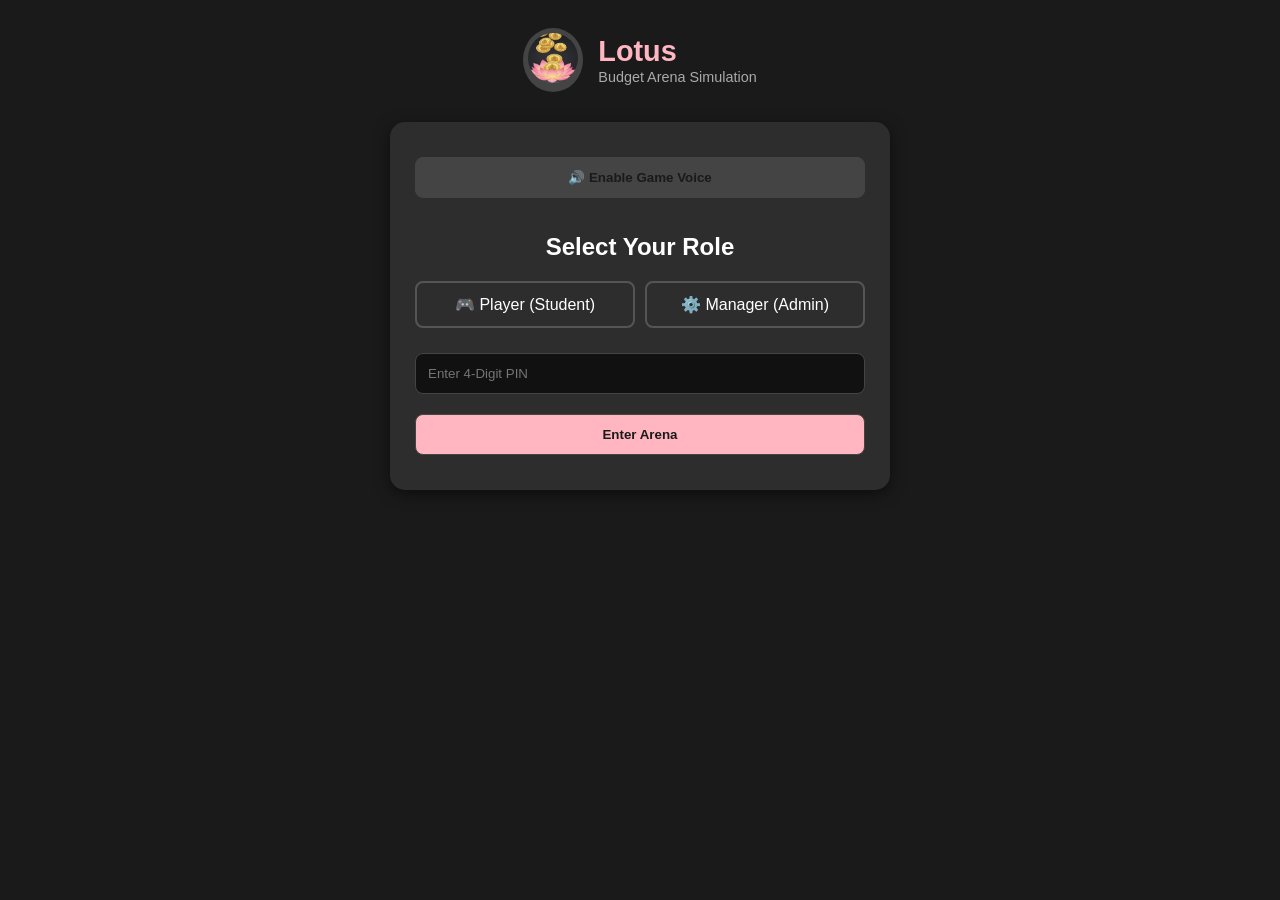
<file: index.html>
<!DOCTYPE html>
<html lang="en">
<head>
    <meta charset="UTF-8">
    <meta name="viewport" content="width=device-width, initial-scale=1.0">
    <title>Lotus Arena - Login</title>
    <link rel="stylesheet" href="style.css">
</head>
<body>
    <div class="header-container">
        <div class="logo-container">
            <img src="./Lotus.png" alt="Lotus Logo" style="width:50px; height:50px; border-radius:50%;">
        </div>
        <div>
            <span class="brand-name">Lotus</span>
            <span class="subtitle">Budget Arena Simulation</span>
        </div>
    </div>

    <div class="login-card">
        <button id="audioBtn" onclick="toggleAudio()" style="background:#444; margin-bottom:15px;">🔊 Enable Game Voice</button>
        
        <h2>Select Your Role</h2>
        <div class="role-selection" style="display: flex; gap: 10px; margin-bottom: 15px;">
            <label style="flex: 1;">
                <input type="radio" name="role" value="student" checked style="display:none;">
                <div class="role-option">🎮 Player (Student)</div>
            </label>
            <label style="flex: 1;">
                <input type="radio" name="role" value="manager" style="display:none;">
                <div class="role-option">⚙️ Manager (Admin)</div>
            </label>
        </div>

        <input type="password" id="pin-code" placeholder="Enter 4-Digit PIN" maxlength="4">
        <button onclick="login()">Enter Arena</button>
    </div>

    <script src="accessibility.js"></script>
    <script src="auth-logic.js"></script>
</body>
</html>
</file>
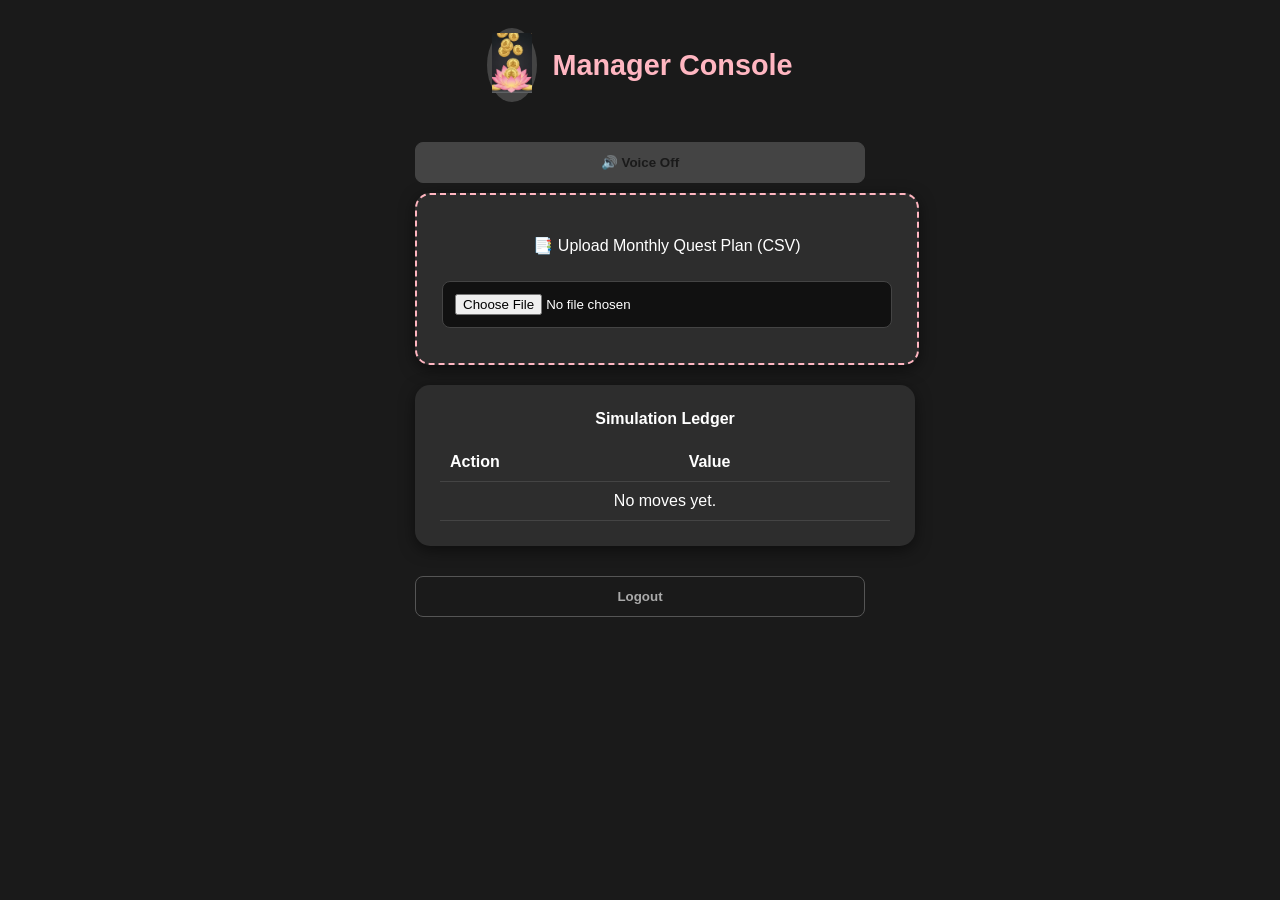
<file: manager.html>
<!DOCTYPE html>
<html lang="en">
<head>
    <meta charset="UTF-8">
    <title>Lotus Arena - Manager</title>
    <link rel="stylesheet" href="style.css">
</head>
<body>
    <div class="header-container">
        <div class="logo-container"><img src="./Lotus.png" alt="Lotus Logo" style="width:40px;"></div>
        <span class="brand-name">Manager Console</span>
    </div>

    <div class="arena-container">
        <button id="audioBtn" onclick="toggleAudio()" style="background:#444; margin-bottom:10px;">🔊 Voice Off</button>

        <div class="login-card" style="border: 2px dashed var(--accent);">
            <p>📑 Upload Monthly Quest Plan (CSV)</p>
            <input type="file" id="excel-upload" accept=".csv" onchange="processExcel(event)">
        </div>

        <div class="login-card" style="max-height: 400px; overflow-y: auto;">
            <strong>Simulation Ledger</strong>
            <table id="ledger">
                <thead><tr><th>Action</th><th>Value</th></tr></thead>
                <tbody id="ledger-body"></tbody>
            </table>
        </div>

        <button onclick="window.location.href='index.html'" style="background: transparent; border: 1px solid #555; color: #aaa;">Logout</button>
    </div>

    <script src="accessibility.js"></script>
    <script src="manager-logic.js"></script>
</body>
</html>
</file>
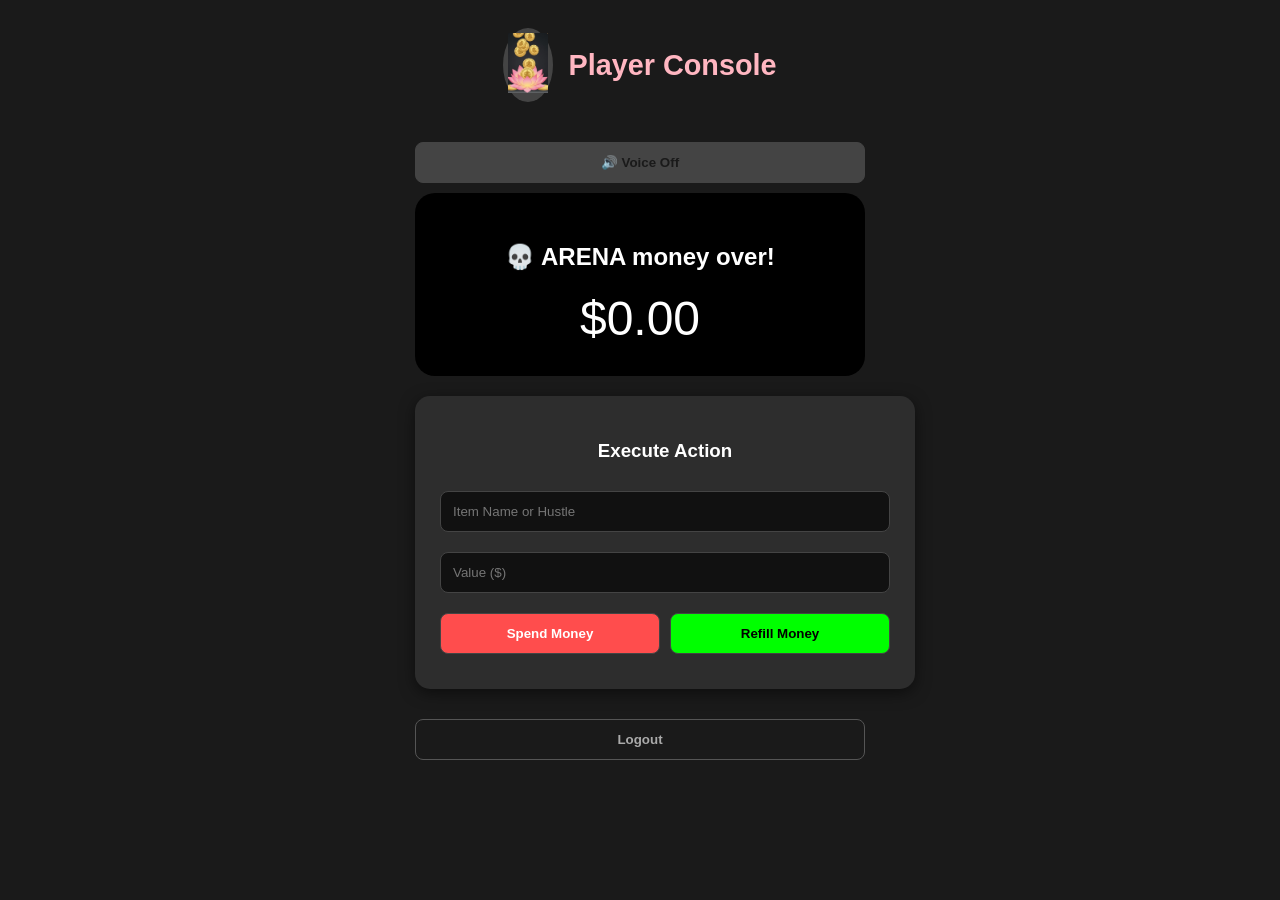
<file: student.html>
<!DOCTYPE html>
<html lang="en">
<head>
    <meta charset="UTF-8">
    <title>Lotus Arena - Player</title>
    <link rel="stylesheet" href="style.css">
</head>
<body>
    <div class="header-container">
        <div class="logo-container"><img src="./Lotus.png" alt="Lotus Logo" style="width:40px;"></div>
        <span class="brand-name">Player Console</span>
    </div>

    <div class="arena-container">
        <button id="audioBtn" onclick="toggleAudio()" style="background:#444; margin-bottom:10px;">🔊 Voice Off</button>

        <div id="status-box" class="status-box good-budget">
            <h2 id="game-status">🛡️ Arena: Active</h2>
            <div id="balance-val" style="font-size: 3rem;">$0.00</div>
        </div>

        <div class="login-card">
            <h3>Execute Action</h3>
            <input type="text" id="desc" placeholder="Item Name or Hustle">
            <input type="number" id="amt" placeholder="Value ($)">
            <div style="display: flex; gap: 10px;">
                <button onclick="addMove('expense')" style="background:var(--danger); color:white;">Spend Money</button>
                <button onclick="addMove('earning')" style="background:var(--success); color:#000;">Refill Money</button>
            </div>
        </div>

        <button onclick="window.location.href='index.html'" style="background: transparent; border: 1px solid #555; color: #aaa;">Logout</button>
    </div>

    <script src="accessibility.js"></script>
    <script src="student-logic.js"></script>
</body>
</html>
</file>
<file: style.css>
:root {
    --bg-dark: #1a1a1a;
    --card-bg: #2d2d2d;
    --accent: #FFB6C1;
    --danger: #ff4d4d;
    --success: #00ff00;
}

body {
    background-color: var(--bg-dark);
    color: white;
    font-family: 'Segoe UI', Tahoma, sans-serif;
    display: flex;
    flex-direction: column;
    align-items: center;
    padding: 20px;
}

.header-container { display: flex; align-items: center; gap: 15px; margin-bottom: 30px; }
.logo-container { background: #444; border-radius: 50%; padding: 5px; }
.brand-name { color: var(--accent); font-weight: bold; font-size: 1.8rem; display: block; }
.subtitle { color: #aaa; font-size: 0.9rem; }

.arena-container, .login-card {
    width: 100%;
    max-width: 450px;
}

.login-card {
    background-color: var(--card-bg);
    padding: 25px;
    border-radius: 15px;
    margin-bottom: 20px;
    box-shadow: 0 4px 15px rgba(0,0,0,0.5);
    text-align: center;
}

.status-box {
    padding: 30px;
    border-radius: 20px;
    text-align: center;
    margin-bottom: 20px;
    transition: 0.5s;
}

.good-budget { background: linear-gradient(145deg, #2e7d32, #1b5e20); }
.warning-budget { 
    background: linear-gradient(145deg, #b71c1c, #7f0000); 
    animation: pulse 1s infinite alternate;
}

@keyframes pulse {
    from { box-shadow: 0 0 10px var(--danger); }
    to { box-shadow: 0 0 30px var(--danger); }
}

input, button {
    width: 100%;
    padding: 12px;
    margin: 10px 0;
    border-radius: 8px;
    border: 1px solid #444;
    background: #111;
    color: white;
    box-sizing: border-box;
}

button { background-color: var(--accent); color: var(--bg-dark); font-weight: bold; cursor: pointer; }
.role-option { border: 2px solid #555; padding: 12px; border-radius: 8px; cursor: pointer; }

table { width: 100%; margin-top: 15px; border-collapse: collapse; }
th, td { padding: 10px; border-bottom: 1px solid #444; text-align: left; }
.expense { color: var(--danger); }
.earning { color: var(--success); }
</file>
